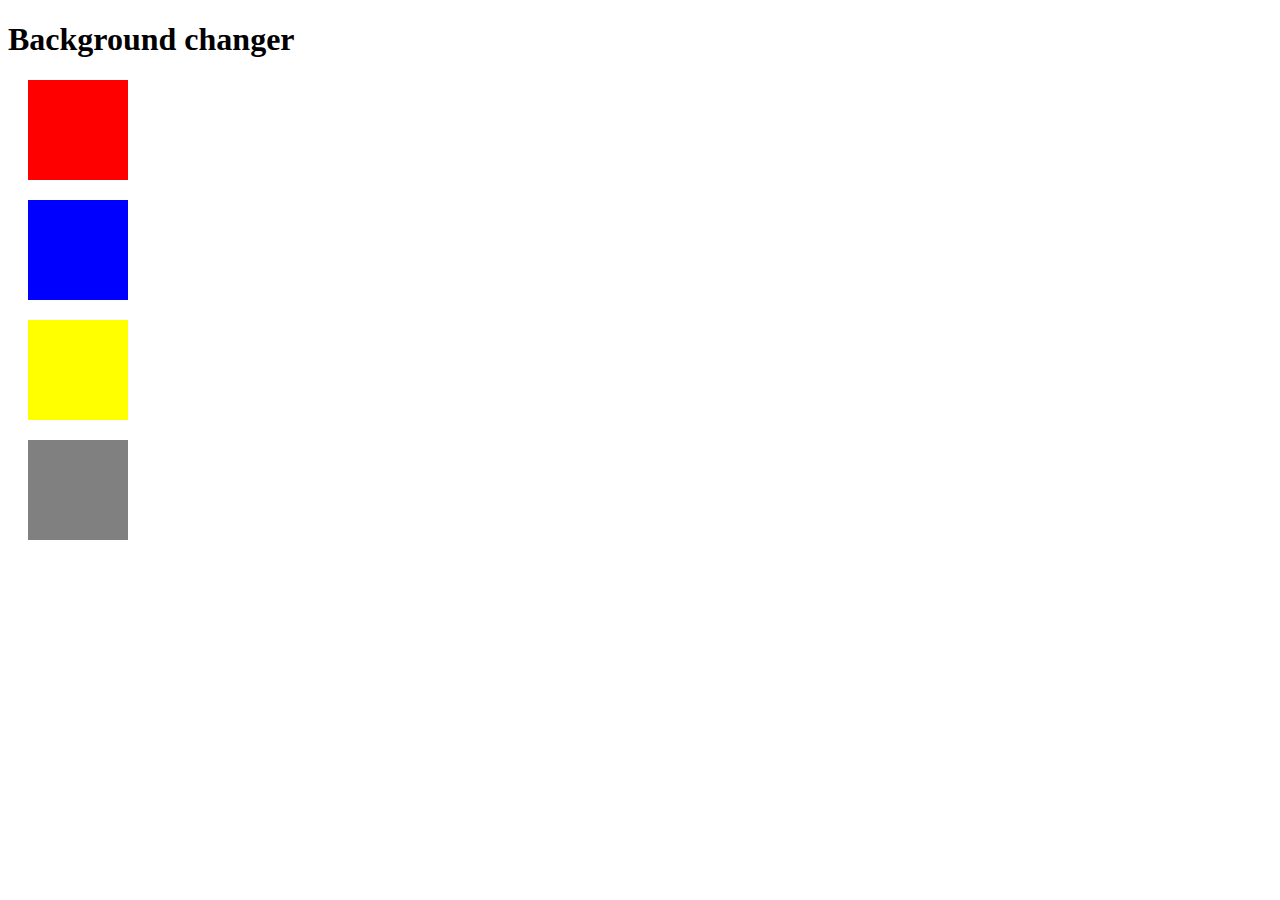
<file: bgchanger/index.html>
<!DOCTYPE html>
<html lang="en">
<head>
    <meta charset="UTF-8">
    <meta name="viewport" content="width=device-width, initial-scale=1.0">
    <title>Background changer using JavaScript</title>
    <link rel="stylesheet" href="style.css">

</head>
<body>
<div class="canvas">
 <h1>Background changer</h1>
 <div class="button red" id="red"></div>
 <div class="button blue" id="blue"></div>
 <div class="button yellow" id="yellow"></div>
 <div class="button grey" id="grey"></div>
 
</div>

 <script src="script.js"></script> 
</body>
</html>
</file>
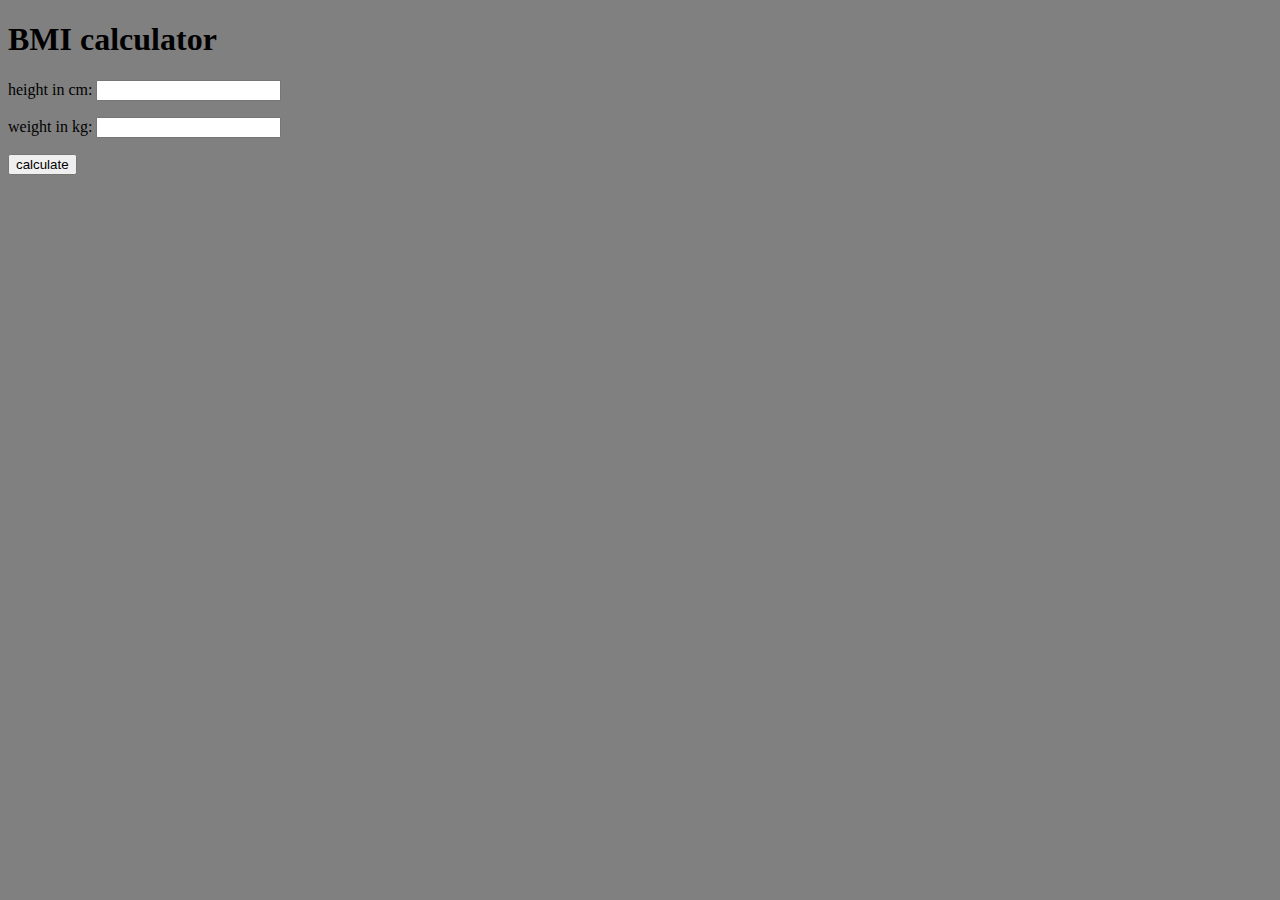
<file: bmi/index.html>
<!DOCTYPE html>
<html lang="en">
<head>
    <meta charset="UTF-8">
    <meta name="viewport" content="width=device-width, initial-scale=1.0">
    <title>BMI calculator</title>
    <link rel="stylesheet" href="style.css">
</head>
<body>
    <div class="container">
        <h1>BMI calculator</h1>
        <form>
            <p><label >height in cm:</label> <input type="text"  id="height"></p>
            <p><label >weight in kg:</label> <input type="text"  id="weight"></p>

            <button type="submit">calculate</button>
            <div id="results" ></div>
        </form>
    </div>
    <script src="script.js"></script>
</body>
</html>
</file>
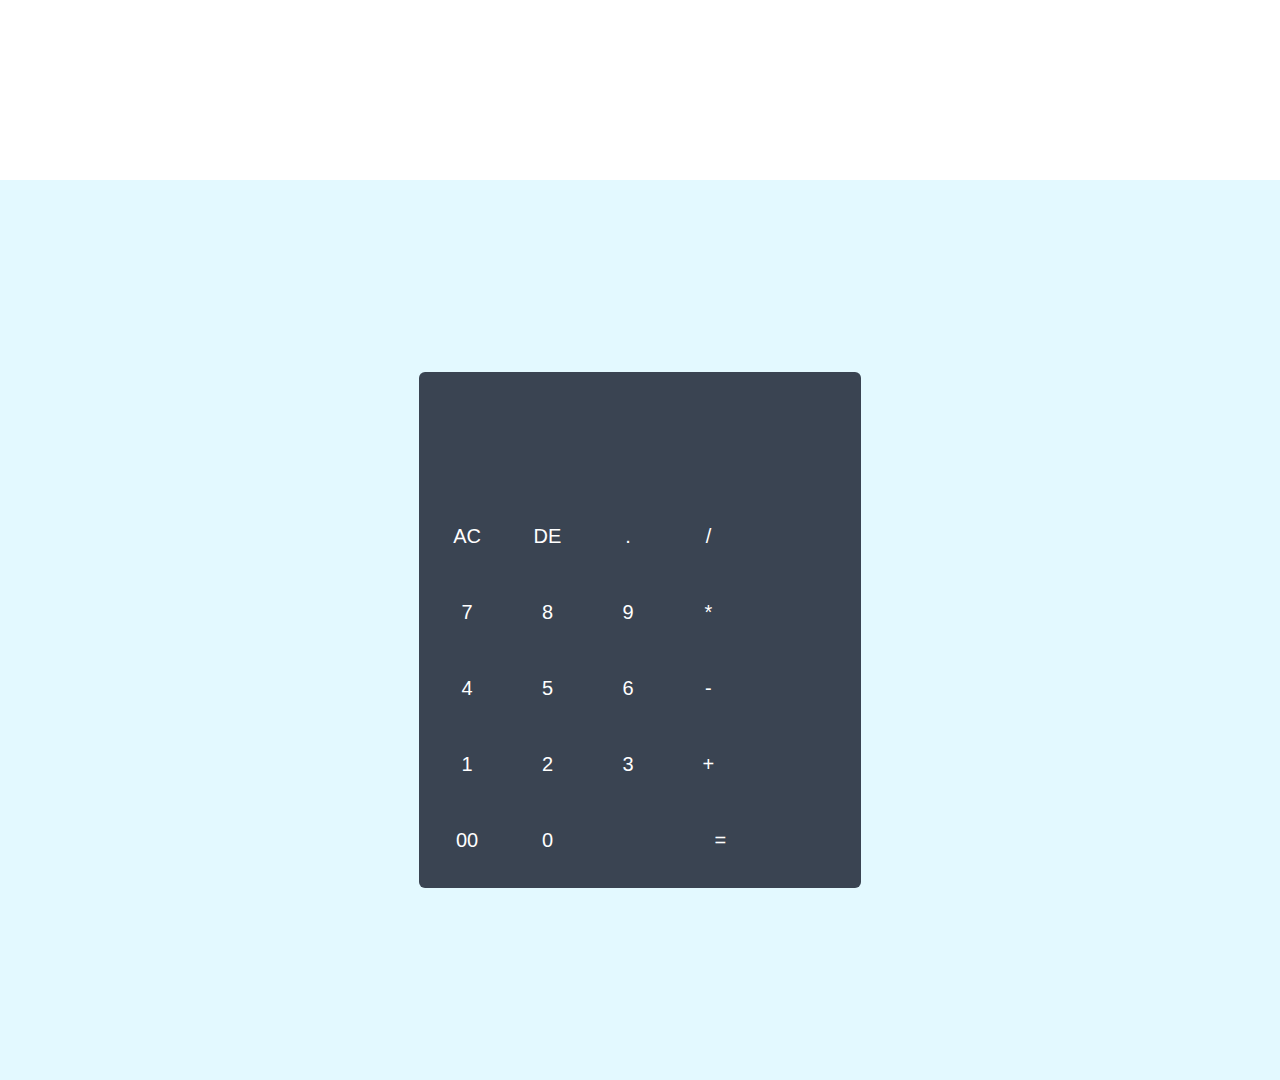
<file: calculator/index.html>
<!DOCTYPE html>
<html lang="en">
<head>
    <meta charset="UTF-8">
    <meta http-equiv="X-UA-Compatible" content="IE=edge">
    <meta name="viewport" content="width=device-width, initial-scale=1.0">
    <title>Document</title>
    <link rel="stylesheet" href="style.css">
</head>
<body>
    <div class="container"> 
        <div class="calc">
            <form>
                <div class="display">
                    <input type="text" name="display" >
                </div>
                <div>
                    <input type="button" value="AC"  onclick="display.value = ''">
                    <input type="button" value="DE" onclick="display.value = display.value.toString().slice(0,-1)">
                    <input type="button" value="."  onclick="display.value += '.'">
                    <input type="button" value="/"  onclick="display.value += '/'">
                </div>
                <div>
                    <input type="button" value="7" onclick=" display.value += '7'">
                    <input type ="button" value="8" onclick="display.value += '8'">
                    <input type="button" value="9" onclick=" display.value += '9'">
                    <input type="button" value="*" onclick=" display.value += '*'">
                </div>
                <div>
                    <input type="button" value="4" onclick="display.value += '4'">
                    <input type="button" value="5" onclick="display.value += '5'">
                    <input type="button" value="6" onclick="display.value += '6'">
                    <input type="button" value="-"onclick= "display.value += '-'">
                </div>
                <div>
                    <input type="button" value="1" onclick="display.value += '1'">
                    <input type="button" value="2" onclick="display.value += '2'">
                    <input type="button" value="3" onclick="display.value += '3'">
                    <input type="button" value="+" onclick="display.value += '+'">
                </div>
                <div>
                    <input type="button" value="00" onclick="display.value += '00'">
                    <input type="button" value="0" onclick="display.value += '0'">
                    <input type="button" value="="   onclick = "display.value = eval(display.value)" class="equal">
                    <!-- <input type="button" value="/"> -->
                </div>
            </form>
        </div>
    </div>
</body>
</html>
</file>
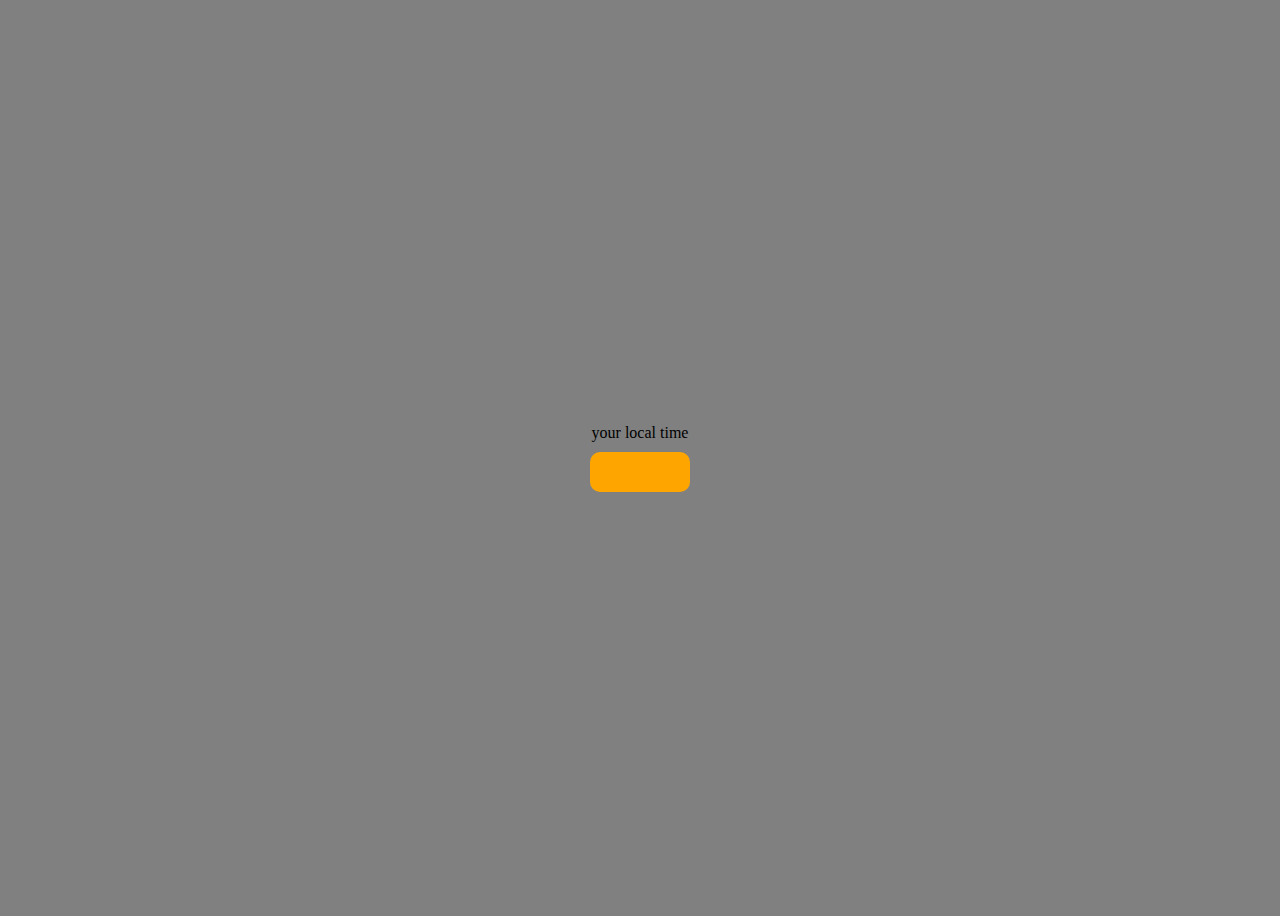
<file: clock/index.html>
<!DOCTYPE html>
<html lang="en">
<head>
    <meta charset="UTF-8">
    <meta name="viewport" content="width=device-width, initial-scale=1.0">
    <title>Document</title>
    <link rel="stylesheet" href="style.css">
</head>
<body>
    <div class="centre">
        <div id="banner"><span>your local time</span></div>
        <div id="clock"></div>
    </div>
    <script src="script.js"></script>
</body>
</html>
</file>
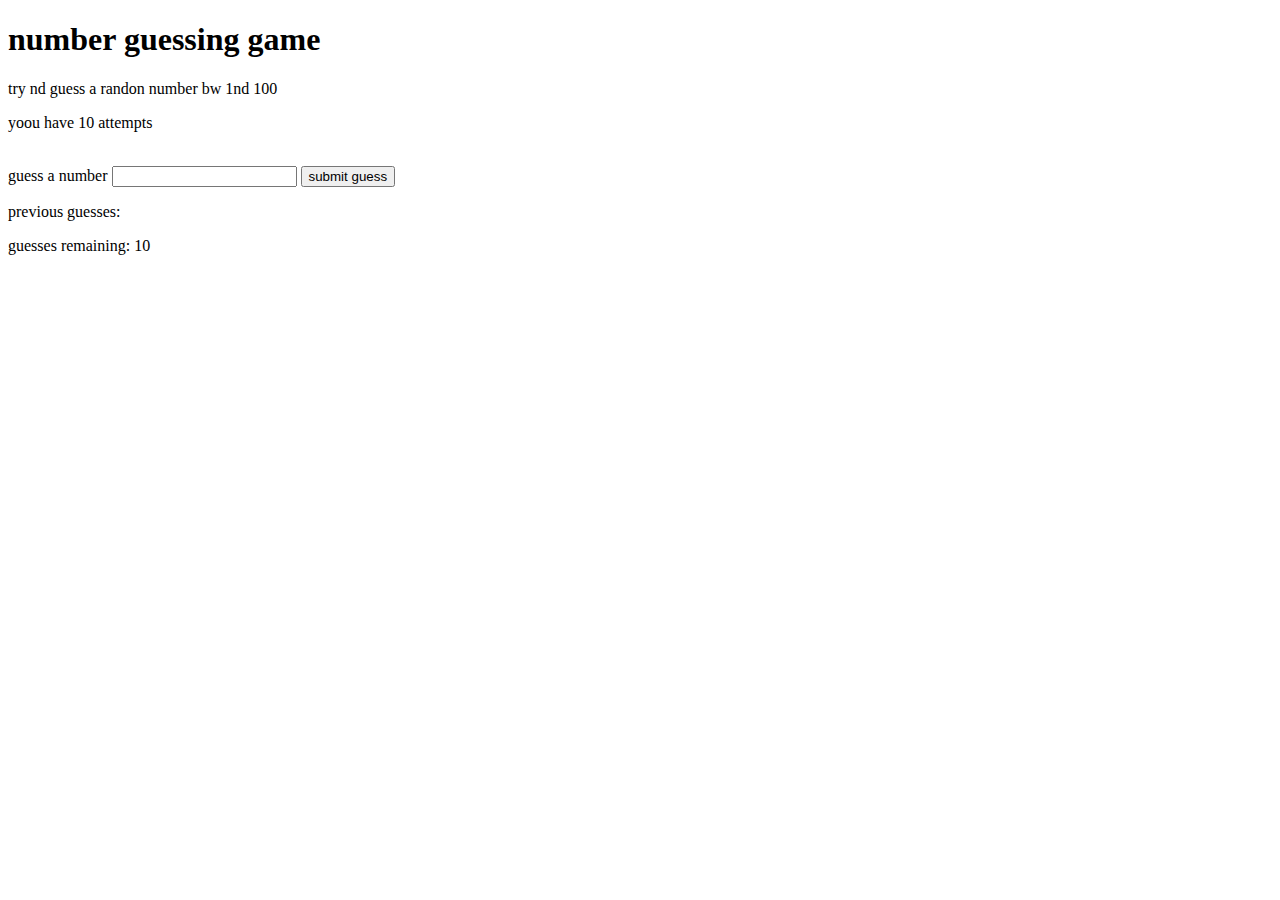
<file: guessAnum/index.html>
<!DOCTYPE html>
<html lang="en">
<head>
    <meta charset="UTF-8">
    <meta name="viewport" content="width=device-width, initial-scale=1.0">
    <title>Document</title>
</head>
<body>
    <div id="wrapper">
        <h1>number guessing game</h1>
        <p>try nd guess a randon number bw 1nd 100</p>
        <p>yoou have 10 attempts</p>
        <br>

        <form class="form">
            <label for="guessfield" id="guess"> guess a number</label>
            <input type="text" id="guessfield" class="guessfield">
            <input type="submit" id="submit" value="submit guess" class="guessSubmit">
        </form>

        <div class="resultpara">
            <p>previous guesses: <span class="guesses"></span></p>
            <p> guesses remaining: <span class="lastResult">10</span></p>
            <pk45 class="lowOrhi"></p>
        </div>
        
    </div>
    <script src="script.js"></script>
</body>
</html>
</file>
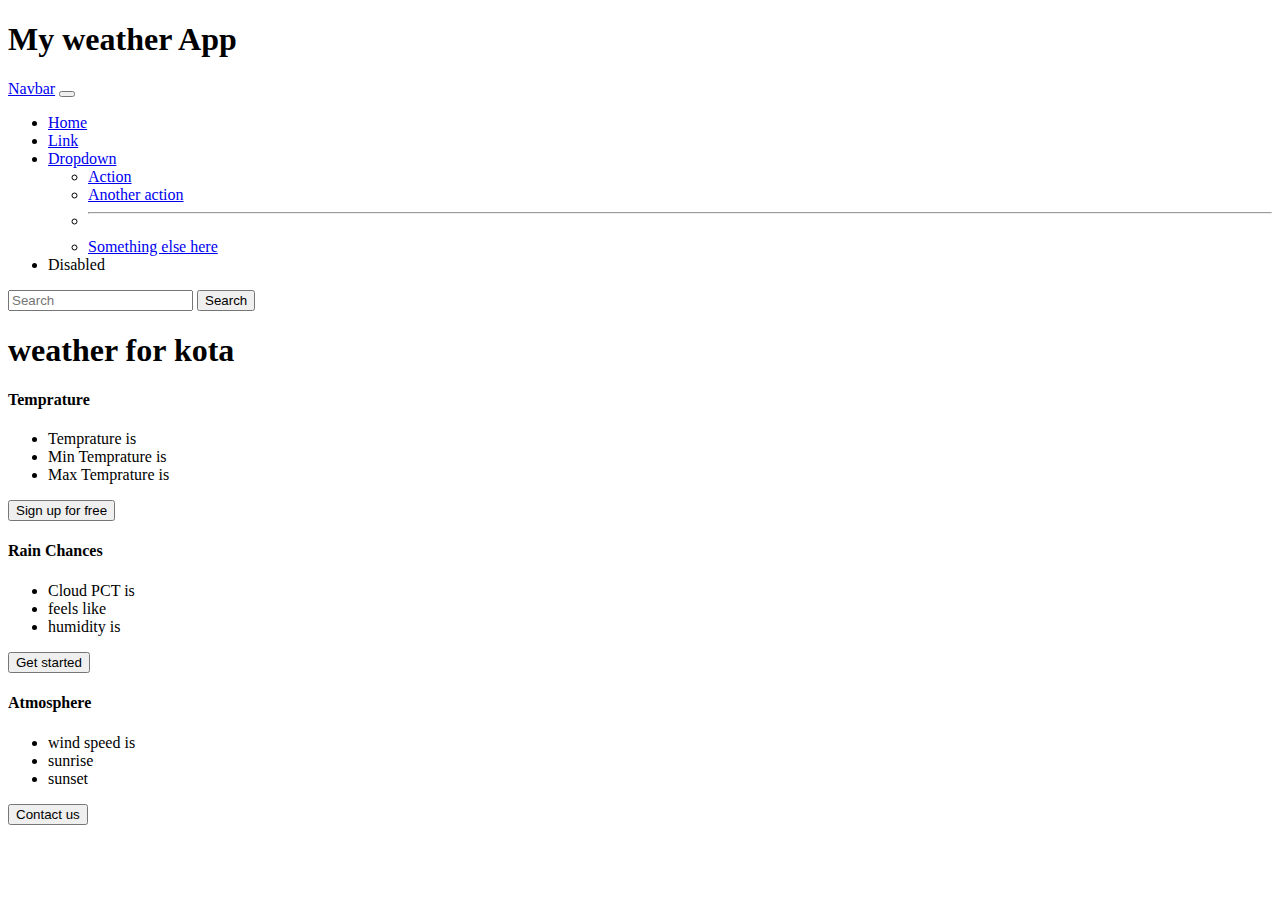
<file: weather/weather.html>
<!doctype html>
<html lang="en">
  <head>
    <meta charset="utf-8">
    <meta name="viewport" content="width=device-width, initial-scale=1">
    <title>Weather App</title>
    <link href="https://cdn.jsdelivr.net/npm/bootstrap@5.3.0-alpha3/dist/css/bootstrap.min.css" rel="stylesheet" integrity="sha384-KK94CHFLLe+nY2dmCWGMq91rCGa5gtU4mk92HdvYe+M/SXH301p5ILy+dN9+nJOZ" crossorigin="anonymous">
  </head>
  <body>
    <h1>My weather App</h1>
   
    <nav class="navbar navbar-expand-lg bg-body-tertiary">
        <div class="container-fluid">
          <a class="navbar-brand" href="#">Navbar</a>
          <button class="navbar-toggler" type="button" data-bs-toggle="collapse" data-bs-target="#navbarSupportedContent" aria-controls="navbarSupportedContent" aria-expanded="false" aria-label="Toggle navigation">
            <span class="navbar-toggler-icon"></span>
          </button>
          <div class="collapse navbar-collapse" id="navbarSupportedContent">
            <ul class="navbar-nav me-auto mb-2 mb-lg-0">
              <li class="nav-item">
                <a class="nav-link active" aria-current="page" href="#">Home</a>
              </li>
              <li class="nav-item">
                <a class="nav-link" href="#">Link</a>
              </li>
              <li class="nav-item dropdown">
                <a class="nav-link dropdown-toggle" href="#" role="button" data-bs-toggle="dropdown" aria-expanded="false">
                  Dropdown
                </a>
                <ul class="dropdown-menu">
                  <li><a class="dropdown-item" href="#">Action</a></li>
                  <li><a class="dropdown-item" href="#">Another action</a></li>
                  <li><hr class="dropdown-divider"></li>
                  <li><a class="dropdown-item" href="#">Something else here</a></li>
                </ul>
              </li>
              <li class="nav-item">
                <a class="nav-link disabled">Disabled</a>
              </li>
            </ul>
            <form class="d-flex" role="search">
              <input id="city" class="form-control me-2" type="search" placeholder="Search" aria-label="Search">
              <button class="btn btn-outline-success" type="submit" id="submit">Search</button>
            </form>
          </div>
        </div>
      </nav>
      <div class="container">
        <h1 class="my-4 text-center">weather for <span id="cityName"></span></h1>
        <main>
            <div class="row row-cols-1 row-cols-md-3 mb-3 text-center">
              <div class="col">
                <div class="card mb-4 rounded-3 shadow-sm">
                  <div class="card-header py-3">
                    <h4 class="my-0 fw-normal">Temprature</h4>
                  </div>
                  <div class="card-body">
                    <h1 class="card-title pricing-card-title"><small class="text-body-secondary fw-light"></small></h1>
                    <ul class="list-unstyled mt-3 mb-4">
                      <li>Temprature is <span id="temp"></span></li>
                      <li>Min Temprature is <span id="min_temp"></span></li>
                      <li>Max Temprature is <span id="max_temp"></span></li>
                    </ul>
                    <button type="button" class="w-100 btn btn-lg btn-outline-primary">Sign up for free</button>
                  </div>
                </div>
              </div>
              <div class="col">
                <div class="card mb-4 rounded-3 shadow-sm">
                  <div class="card-header py-3">
                    <h4 class="my-0 fw-normal">Rain Chances</h4>
                  </div>
                  <div class="card-body">
                    <h1 class="card-title pricing-card-title"><small class="text-body-secondary fw-light"></small></h1>
                    <ul class="list-unstyled mt-3 mb-4">
                     <li>Cloud PCT is <span id="cloud_pct"></span></li>
                     <li>feels like  <span id="feels_like"></span></li>
                     <li>humidity is <span id="humidity"></span></li>
                    </ul>
                    <button type="button" class="w-100 btn btn-lg btn-primary">Get started</button>
                  </div>
                </div>
              </div>
              <div class="col">
                <div class="card mb-4 rounded-3 shadow-sm border-primary">
                  <div class="card-header py-3 text-bg-primary border-primary">
                    <h4 class="my-0 fw-normal">Atmosphere</h4>
                  </div>
                  <div class="card-body">
                    <h1 class="card-title pricing-card-title"><small class="text-body-secondary fw-light"></small></h1>
                    <ul class="list-unstyled mt-3 mb-4">
                      <li>wind speed is <span id="wind_speed"></span></li>
                      <!-- <li>wind degree  <span id="wind_degrees"></span></li> -->
                      <li>sunrise <span id="sunrise"></span></li>
                      <li>sunset <span id="sunset"></span></li>
                    </ul>
                    <button type="button" class="w-100 btn btn-lg btn-primary">Contact us</button>
                  </div>
                </div>
              </div>
            </div>
<!--         
            <h2 class="display-6 text-center mb-4">Compare plans</h2>
        
            <div class="table-responsive">
              <table class="table text-center">
                <thead>
                  <tr>
                    <th style="width: 34%;"></th>
                    <th style="width: 22%;">Free</th>
                    <th style="width: 22%;">Pro</th>
                    <th style="width: 22%;">Enterprise</th>
                  </tr>
                </thead>
                <tbody>
                  <tr>
                    <th scope="row" class="text-start">Public</th>
                    <td><svg class="bi" width="24" height="24"><use xlink:href="#check"></use></svg></td>
                    <td><svg class="bi" width="24" height="24"><use xlink:href="#check"></use></svg></td>
                    <td><svg class="bi" width="24" height="24"><use xlink:href="#check"></use></svg></td>
                  </tr>
                  <tr>
                    <th scope="row" class="text-start">Private</th>
                    <td></td>
                    <td><svg class="bi" width="24" height="24"><use xlink:href="#check"></use></svg></td>
                    <td><svg class="bi" width="24" height="24"><use xlink:href="#check"></use></svg></td>
                  </tr>
                </tbody>
        
                <tbody>
                  <tr>
                    <th scope="row" class="text-start">Permissions</th>
                    <td><svg class="bi" width="24" height="24"><use xlink:href="#check"></use></svg></td>
                    <td><svg class="bi" width="24" height="24"><use xlink:href="#check"></use></svg></td>
                    <td><svg class="bi" width="24" height="24"><use xlink:href="#check"></use></svg></td>
                  </tr>
                  <tr>
                    <th scope="row" class="text-start">Sharing</th>
                    <td></td>
                    <td><svg class="bi" width="24" height="24"><use xlink:href="#check"></use></svg></td>
                    <td><svg class="bi" width="24" height="24"><use xlink:href="#check"></use></svg></td>
                  </tr>
                  <tr>
                    <th scope="row" class="text-start">Unlimited members</th>
                    <td></td>
                    <td><svg class="bi" width="24" height="24"><use xlink:href="#check"></use></svg></td>
                    <td><svg class="bi" width="24" height="24"><use xlink:href="#check"></use></svg></td>
                  </tr>
                  <tr>
                    <th scope="row" class="text-start">Extra security</th>
                    <td></td>
                    <td></td>
                    <td><svg class="bi" width="24" height="24"><use xlink:href="#check"></use></svg></td>
                  </tr>
                </tbody>
              </table>
            </div> -->
          </main>
      </div>


  </body>
  <script src="https://cdn.jsdelivr.net/npm/bootstrap@5.3.0-alpha3/dist/js/bootstrap.bundle.min.js" integrity="sha384-ENjdO4Dr2bkBIFxQpeoTz1HIcje39Wm4jDKdf19U8gI4ddQ3GYNS7NTKfAdVQSZe" crossorigin="anonymous"></script>
  <script src="script.js"></script>
</html>
</file>
<file: bgchanger/style.css>
.body{
    background-color: #fff;
}
.button{
    width: 100px;
    height: 100px;
    margin: 20px;
}


.grey{
    background-color: grey;
}
.blue{
    background-color: blue;
}
.yellow{
    background-color: yellow;
}
.red{
    background-color: red;
}
</file>
<file: bmi/style.css>
body{
    background-color: grey;
}
</file>
<file: calculator/style.css>
*{
    margin: 0;
    padding: 0;
    font-family: sans-serif;
    box-sizing: border-box;
}

.container{
    width: 100%;
    height: 100vh;
    background: #e3f9ff;
    display: flex;
    align-items: center;
    justify-content: center;
    margin-top: 20vh;
}

.calc{
    background: #3a4452;
    padding: 10px;
    border-radius: 6px;
}

.calc form input{
    border: 0;
    outline: 0;
    width: 60px;
    height: 60px;
    border-radius: 10px;
    box-shadow: -8px -8px 15px rgba(255,255,255,0.1) 5px 5px 15px rgba(0, 0, 0, 0.2);
    background: transparent;
    font-size: 20px;
    color: white;
    cursor: pointer;
    margin: 8px;
}
 form .display{
    display: flex;
    justify-content: flex-start;
    margin: 20px 0;
    
    
    /* background: rgb(12, 134, 242); */

}


form.display input{
    text-align: right;
    flex: 1;
    font-size: 45px;
  box-shadow: none;
}

form input.equal{
    width: 245px;
    

}
</file>
<file: clock/style.css>
body{
    background-color: grey;
}
.centre{
    display: flex;
    height: 100vh;
    justify-content: center;
    align-items: center;
    flex-direction: column;
}
#clock{
    background-color: orange; 
    font-size: 40px;
    padding: 20px 50px;
    margin-top: 10px;
    border-radius: 10px; 
}
</file>
